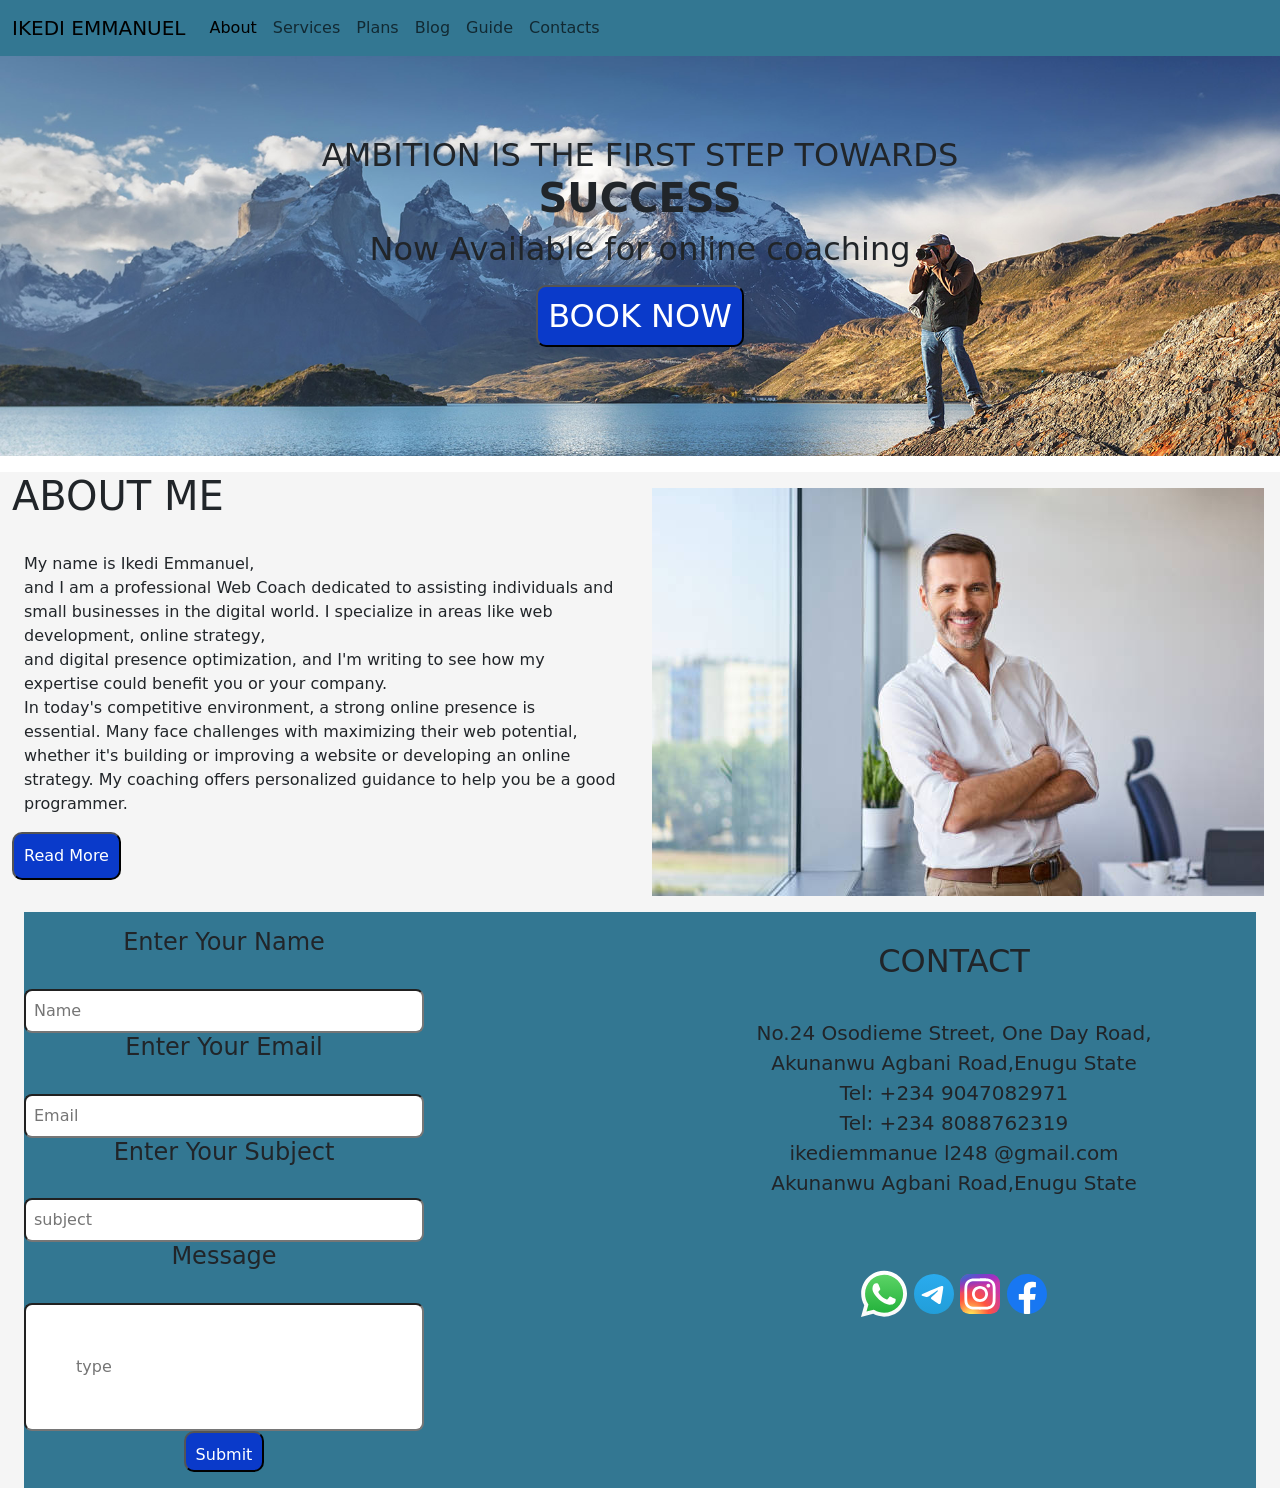
<file: index.html>
<!DOCTYPE html>
<html lang="en">
<head>
 <meta charset="UTF-8">
 <meta name="viewport" content="width=device-width, initial-scale=1.0">
 <title>Explorer</title>
 <link href="https://cdn.jsdelivr.net/npm/bootstrap@5.3.8/dist/css/bootstrap.min.css" rel="stylesheet" integrity="sha384-sRIl4kxILFvY47J16cr9ZwB07vP4J8+LH7qKQnuqkuIAvNWLzeN8tE5YBujZqJLB" crossorigin="anonymous">
 <link rel="stylesheet" href="index.css">

</head>
<body>
  <div id="navi" style="background-color: rgb(51, 119, 146);">
  <nav class="navbar navbar-expand-lg">
  <div class="container-fluid">
    <a class="navbar-brand" href="#">IKEDI EMMANUEL</a>
    <button class="navbar-toggler" type="button" data-bs-toggle="collapse" data-bs-target="#navbarSupportedContent" aria-controls="navbarSupportedContent" aria-expanded="false" aria-label="Toggle navigation">
      <span class="navbar-toggler-icon"></span>
    </button>
    <div class="collapse navbar-collapse" id="navbarSupportedContent">
      <ul class="navbar-nav me-auto mb-2 mb-lg-0" style="">
        <li class="nav-item">
          <a class="nav-link active" aria-current="page" href="#secondsection">About</a>
        </li>
        <li class="nav-item">
          <a class="nav-link" href="#container-fluid">Services</a>
        </li>
        <li class="nav-item">
                    <a class="nav-link" href="#">Plans</a>
        </li>
        <li class="nav-item">
                    <a class="nav-link" href="#">Blog</a>
        </li>
        <li class="nav-item">
                    <a class="nav-link" href="#">Guide</a>
        </li>
        <li class="nav-item">
                    <a class="nav-link" href="#lastsection">Contacts</a>
        </li>
       
    </div>
  </div>
</nav>
</div>
<section>
 <div id="container-fluid"  style="text-align: center;">
  <div class="col-sm-12 col-lg-12 col-md-12">
    <div class="backimg" style="background-image: url(image/explore1.jpg); height:400px; background-size: cover; padding-top: 80px;  ">
 <div class="imgtex2">
      <h2> AMBITION IS THE FIRST STEP TOWARDS <b2> 
     <h1> SUCCESS</h1>
  <p>Now Available for online coaching</p>
  <button>BOOK NOW</button>
  </div>
 </div>
 </div>
</div>
</section>
<div class="container-fluid mt-3" style="background-color: whitesmoke;">
<div id="secondsection">
  <div class="row mt-3">
  <div class="col-sm-12 col-md-12 col-lg-6">
 <div id="secondtext">
<h1> ABOUT ME</h1>
<br>
<div class="container">
<p>My name is Ikedi Emmanuel,<br>
  and I am a professional Web Coach dedicated to assisting individuals 
 and small businesses in the digital world.
  I specialize in areas like web development, online strategy, <br>
  and digital presence optimization, and 
  I'm writing to see how my expertise could benefit you or your company. <br>
  In today's competitive environment, a strong online presence is essential.
 Many face challenges with maximizing their web potential, 
 whether it's building or improving a website or developing an online strategy.
  My coaching offers personalized guidance to help you be a good programmer. <br></p>
  </div>
<button class="me">Read More</button>
 </div>
</div>

   <div class="col-sm-12 col-md-12 col-lg-6 mt-3">
  <img src="image/person1.jpg" class="img-fluid" alt="" >
  </div>
  </div>
</div>
<div class="container-fluid mt-3" style="text-align: center;">
<div id="lastsection" style=" background-color: rgb(51, 119, 146);">
  <div class="row" >
  <div class="col-sm-12 col-md-12 col-lg-6 mt-3 pb-3 fmbtn">
    <div class="form-group" style="max-width: 400px;">
    <h4>Enter Your Name</h4><br>
    <input id="myname" type="text" name="Name" placeholder="Name">
    <h4>Enter Your Email</h4><br>
    <input id="email" type="email" name="Email" placeholder="Email"><br>
    <h4>Enter Your Subject</h4><br>
      <input id="subject" type="text"  name="subject" placeholder="subject"><br>
      <h4>Message</h4><br>
      <input id="message" type="text" name="message" placeholder="type"><br>
      <button>Submit</button>
    </div>
  </div>
    <div class="col-sm-12 col-md-12 col-lg-6 ">
    <div id="contacts">
    <h2> CONTACT</h2><br>
    <P>No.24 Osodieme Street, One Day Road, <br>
    Akunanwu Agbani Road,Enugu State<br>
    Tel: +234 9047082971 <br>
    Tel: +234 8088762319<br>
    ikediemmanue l248 @gmail.com <br>
        Akunanwu Agbani Road,Enugu State<br>

   </P>
    <svg xmlns="http://www.w3.org/2000/svg" width="46" height="160" viewBox="0 0 256 258"><defs><linearGradient id="SVGBRLHCcSy" x1="50%" x2="50%" y1="100%" y2="0%"><stop offset="0%" stop-color="#1faf38"/><stop offset="100%" stop-color="#60d669"/></linearGradient><linearGradient id="SVGHW6lecxh" x1="50%" x2="50%" y1="100%" y2="0%"><stop offset="0%" stop-color="#f9f9f9"/><stop offset="100%" stop-color="#fff"/></linearGradient></defs><path fill="url(#SVGBRLHCcSy)" d="M5.463 127.456c-.006 21.677 5.658 42.843 16.428 61.499L4.433 252.697l65.232-17.104a123 123 0 0 0 58.8 14.97h.054c67.815 0 123.018-55.183 123.047-123.01c.013-32.867-12.775-63.773-36.009-87.025c-23.23-23.25-54.125-36.061-87.043-36.076c-67.823 0-123.022 55.18-123.05 123.004"/><path fill="url(#SVGHW6lecxh)" d="M1.07 127.416c-.007 22.457 5.86 44.38 17.014 63.704L0 257.147l67.571-17.717c18.618 10.151 39.58 15.503 60.91 15.511h.055c70.248 0 127.434-57.168 127.464-127.423c.012-34.048-13.236-66.065-37.3-90.15C194.633 13.286 162.633.014 128.536 0C58.276 0 1.099 57.16 1.071 127.416m40.24 60.376l-2.523-4.005c-10.606-16.864-16.204-36.352-16.196-56.363C22.614 69.029 70.138 21.52 128.576 21.52c28.3.012 54.896 11.044 74.9 31.06c20.003 20.018 31.01 46.628 31.003 74.93c-.026 58.395-47.551 105.91-105.943 105.91h-.042c-19.013-.01-37.66-5.116-53.922-14.765l-3.87-2.295l-40.098 10.513z"/><path fill="#fff" d="M96.678 74.148c-2.386-5.303-4.897-5.41-7.166-5.503c-1.858-.08-3.982-.074-6.104-.074c-2.124 0-5.575.799-8.492 3.984c-2.92 3.188-11.148 10.892-11.148 26.561s11.413 30.813 13.004 32.94c1.593 2.123 22.033 35.307 54.405 48.073c26.904 10.609 32.379 8.499 38.218 7.967c5.84-.53 18.844-7.702 21.497-15.139c2.655-7.436 2.655-13.81 1.859-15.142c-.796-1.327-2.92-2.124-6.105-3.716s-18.844-9.298-21.763-10.361c-2.92-1.062-5.043-1.592-7.167 1.597c-2.124 3.184-8.223 10.356-10.082 12.48c-1.857 2.129-3.716 2.394-6.9.801c-3.187-1.598-13.444-4.957-25.613-15.806c-9.468-8.442-15.86-18.867-17.718-22.056c-1.858-3.184-.199-4.91 1.398-6.497c1.431-1.427 3.186-3.719 4.78-5.578c1.588-1.86 2.118-3.187 3.18-5.311c1.063-2.126.531-3.986-.264-5.579c-.798-1.593-6.987-17.343-9.819-23.64"/></svg>
    <svg xmlns="http://www.w3.org/2000/svg" width="40" height="156" viewBox="0 0 256 256"><defs><linearGradient id="SVGuySfwdaH" x1="50%" x2="50%" y1="0%" y2="100%"><stop offset="0%" stop-color="#2aabee"/><stop offset="100%" stop-color="#229ed9"/></linearGradient></defs><path fill="url(#SVGuySfwdaH)" d="M128 0C94.06 0 61.48 13.494 37.5 37.49A128.04 128.04 0 0 0 0 128c0 33.934 13.5 66.514 37.5 90.51C61.48 242.506 94.06 256 128 256s66.52-13.494 90.5-37.49c24-23.996 37.5-56.576 37.5-90.51s-13.5-66.514-37.5-90.51C194.52 13.494 161.94 0 128 0"/><path fill="#fff" d="M57.94 126.648q55.98-24.384 74.64-32.152c35.56-14.786 42.94-17.354 47.76-17.441c1.06-.017 3.42.245 4.96 1.49c1.28 1.05 1.64 2.47 1.82 3.467c.16.996.38 3.266.2 5.038c-1.92 20.24-10.26 69.356-14.5 92.026c-1.78 9.592-5.32 12.808-8.74 13.122c-7.44.684-13.08-4.912-20.28-9.63c-11.26-7.386-17.62-11.982-28.56-19.188c-12.64-8.328-4.44-12.906 2.76-20.386c1.88-1.958 34.64-31.748 35.26-34.45c.08-.338.16-1.598-.6-2.262c-.74-.666-1.84-.438-2.64-.258c-1.14.256-19.12 12.152-54 35.686c-5.1 3.508-9.72 5.218-13.88 5.128c-4.56-.098-13.36-2.584-19.9-4.708c-8-2.606-14.38-3.984-13.82-8.41c.28-2.304 3.46-4.662 9.52-7.072"/></svg>
    <svg xmlns="http://www.w3.org/2000/svg" width="40" height="156" viewBox="0 0 256 256"><g fill="none"><rect width="256" height="256" fill="url(#SVGWRUqebek)" rx="60"/><rect width="256" height="256" fill="url(#SVGfkNpldMH)" rx="60"/><path fill="#fff" d="M128.009 28c-27.158 0-30.567.119-41.233.604c-10.646.488-17.913 2.173-24.271 4.646c-6.578 2.554-12.157 5.971-17.715 11.531c-5.563 5.559-8.98 11.138-11.542 17.713c-2.48 6.36-4.167 13.63-4.646 24.271c-.477 10.667-.602 14.077-.602 41.236s.12 30.557.604 41.223c.49 10.646 2.175 17.913 4.646 24.271c2.556 6.578 5.973 12.157 11.533 17.715c5.557 5.563 11.136 8.988 17.709 11.542c6.363 2.473 13.631 4.158 24.275 4.646c10.667.485 14.073.604 41.23.604c27.161 0 30.559-.119 41.225-.604c10.646-.488 17.921-2.173 24.284-4.646c6.575-2.554 12.146-5.979 17.702-11.542c5.563-5.558 8.979-11.137 11.542-17.712c2.458-6.361 4.146-13.63 4.646-24.272c.479-10.666.604-14.066.604-41.225s-.125-30.567-.604-41.234c-.5-10.646-2.188-17.912-4.646-24.27c-2.563-6.578-5.979-12.157-11.542-17.716c-5.562-5.562-11.125-8.979-17.708-11.53c-6.375-2.474-13.646-4.16-24.292-4.647c-10.667-.485-14.063-.604-41.23-.604zm-8.971 18.021c2.663-.004 5.634 0 8.971 0c26.701 0 29.865.096 40.409.575c9.75.446 15.042 2.075 18.567 3.444c4.667 1.812 7.994 3.979 11.492 7.48c3.5 3.5 5.666 6.833 7.483 11.5c1.369 3.52 3 8.812 3.444 18.562c.479 10.542.583 13.708.583 40.396s-.104 29.855-.583 40.396c-.446 9.75-2.075 15.042-3.444 18.563c-1.812 4.667-3.983 7.99-7.483 11.488c-3.5 3.5-6.823 5.666-11.492 7.479c-3.521 1.375-8.817 3-18.567 3.446c-10.542.479-13.708.583-40.409.583c-26.702 0-29.867-.104-40.408-.583c-9.75-.45-15.042-2.079-18.57-3.448c-4.666-1.813-8-3.979-11.5-7.479s-5.666-6.825-7.483-11.494c-1.369-3.521-3-8.813-3.444-18.563c-.479-10.542-.575-13.708-.575-40.413s.096-29.854.575-40.396c.446-9.75 2.075-15.042 3.444-18.567c1.813-4.667 3.983-8 7.484-11.5s6.833-5.667 11.5-7.483c3.525-1.375 8.819-3 18.569-3.448c9.225-.417 12.8-.542 31.437-.563zm62.351 16.604c-6.625 0-12 5.37-12 11.996c0 6.625 5.375 12 12 12s12-5.375 12-12s-5.375-12-12-12zm-53.38 14.021c-28.36 0-51.354 22.994-51.354 51.355s22.994 51.344 51.354 51.344c28.361 0 51.347-22.983 51.347-51.344c0-28.36-22.988-51.355-51.349-51.355zm0 18.021c18.409 0 33.334 14.923 33.334 33.334c0 18.409-14.925 33.334-33.334 33.334s-33.333-14.925-33.333-33.334c0-18.411 14.923-33.334 33.333-33.334"/><defs><radialGradient id="SVGWRUqebek" cx="0" cy="0" r="1" gradientTransform="matrix(0 -253.715 235.975 0 68 275.717)" gradientUnits="userSpaceOnUse"><stop stop-color="#fd5"/><stop offset=".1" stop-color="#fd5"/><stop offset=".5" stop-color="#ff543e"/><stop offset="1" stop-color="#c837ab"/></radialGradient><radialGradient id="SVGfkNpldMH" cx="0" cy="0" r="1" gradientTransform="matrix(22.25952 111.2061 -458.39518 91.75449 -42.881 18.441)" gradientUnits="userSpaceOnUse"><stop stop-color="#3771c8"/><stop offset=".128" stop-color="#3771c8"/><stop offset="1" stop-color="#60f" stop-opacity="0"/></radialGradient></defs></g></svg>
    <svg xmlns="http://www.w3.org/2000/svg" width="40" height="156" viewBox="0 0 256 256"><path fill="#1877f2" d="M256 128C256 57.308 198.692 0 128 0S0 57.308 0 128c0 63.888 46.808 116.843 108 126.445V165H75.5v-37H108V99.8c0-32.08 19.11-49.8 48.348-49.8C170.352 50 185 52.5 185 52.5V84h-16.14C152.959 84 148 93.867 148 103.99V128h35.5l-5.675 37H148v89.445c61.192-9.602 108-62.556 108-126.445"/><path fill="#fff" d="m177.825 165l5.675-37H148v-24.01C148 93.866 152.959 84 168.86 84H185V52.5S170.352 50 156.347 50C127.11 50 108 67.72 108 99.8V128H75.5v37H108v89.445A129 129 0 0 0 128 256a129 129 0 0 0 20-1.555V165z"/></svg>
  </div>
</div>
</div>
</div>
</div>
<div class="middlesection" >
<div class="table1">


</div>

</div>

</body>
<script src="https://cdn.jsdelivr.net/npm/bootstrap@5.3.8/dist/js/bootstrap.bundle.min.js" integrity="sha384-FKyoEForCGlyvwx9Hj09JcYn3nv7wiPVlz7YYwJrWVcXK/BmnVDxM+D2scQbITxI" crossorigin="anonymous"></script>
</html>
</file>
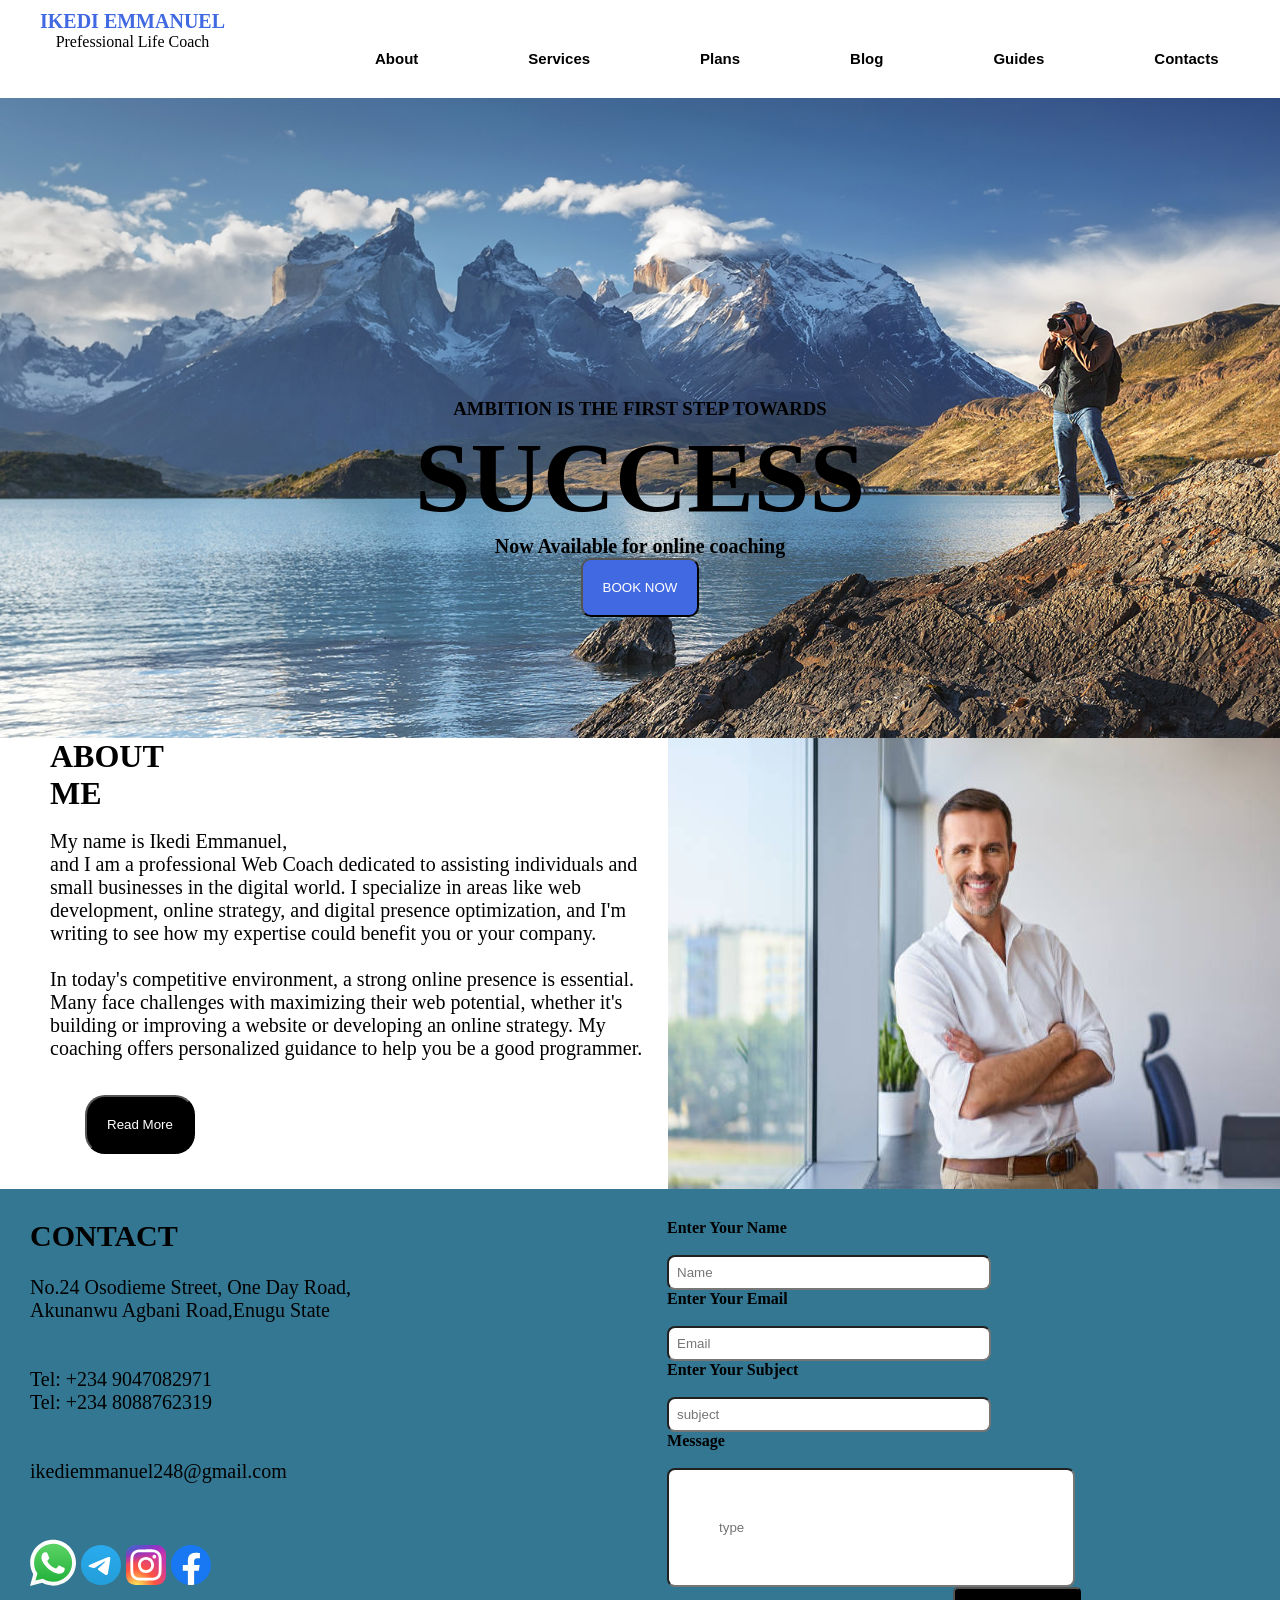
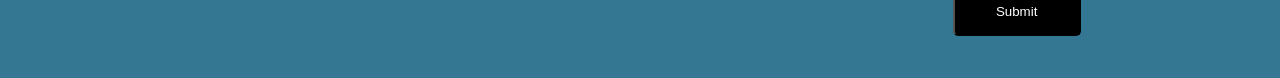
<file: explore.html>
<!DOCTYPE html>
<html lang="en">
<head>
 <meta charset="UTF-8">
 <meta name="viewport" content="width=device-width, initial-scale=1.0">
 <title>Explorer</title>
 <link rel="stylesheet" href="explore.css">

</head>
<body>
 <div class="container">
<div class="logo">
 <span class="name">IKEDI EMMANUEL</span><br>
 Prefessional Life Coach
</div>
<div class="menu">
<ul>
   <li><a href="#">About</a></li>
   <li><a href="#">Services</a></li>
   <li><a href="#">Plans</a></li>
   <li><a href="#">Blog</a></li>
   <li><a href="#">Guides</a></li>
   <li><a href="#">Contacts</a></li>
   
</div>
 </div>

 <div class="image">
  <h3 class="imagetext"> AMBITION IS THE FIRST STEP TOWARDS <br> <span class="success">SUCCESS</span></h3>
  <p>Now Available for online coaching</p>
  <button>BOOK NOW</button>
 </div>

<div class="secondsection">
 <div class="secondtext">
<h1> ABOUT<br>ME</h1>
<br>
<p>My name is Ikedi Emmanuel,<br>
  and I am a professional Web Coach dedicated to assisting individuals 
 and small businesses in the digital world.
  I specialize in areas like web development, online strategy, and digital presence optimization, and 
  I'm writing to see how my expertise could benefit you or your company. <br><br>
In today's competitive environment, a strong online presence is essential.
 Many face challenges with maximizing their web potential, 
 whether it's building or improving a website or developing an online strategy.
  My coaching offers personalized guidance to help you be a good programmer. <br>
<button class="me">Read More</button>
</p></div>
  <img src="image/person1.jpg" alt="" >
</div>
  
<div class="lastsection">
  <div class="contacts">
    <h2> CONTACT</h2><br>
    <P>No.24 Osodieme Street, One Day Road, <br> Akunanwu Agbani Road,Enugu State
    <br> <br> <br>
    Tel: +234 9047082971 <br>
    Tel: +234 8088762319
    <br><br><br>
    ikediemmanuel248@gmail.com 
   </P>
    <svg xmlns="http://www.w3.org/2000/svg" width="46" height="160" viewBox="0 0 256 258"><defs><linearGradient id="SVGBRLHCcSy" x1="50%" x2="50%" y1="100%" y2="0%"><stop offset="0%" stop-color="#1faf38"/><stop offset="100%" stop-color="#60d669"/></linearGradient><linearGradient id="SVGHW6lecxh" x1="50%" x2="50%" y1="100%" y2="0%"><stop offset="0%" stop-color="#f9f9f9"/><stop offset="100%" stop-color="#fff"/></linearGradient></defs><path fill="url(#SVGBRLHCcSy)" d="M5.463 127.456c-.006 21.677 5.658 42.843 16.428 61.499L4.433 252.697l65.232-17.104a123 123 0 0 0 58.8 14.97h.054c67.815 0 123.018-55.183 123.047-123.01c.013-32.867-12.775-63.773-36.009-87.025c-23.23-23.25-54.125-36.061-87.043-36.076c-67.823 0-123.022 55.18-123.05 123.004"/><path fill="url(#SVGHW6lecxh)" d="M1.07 127.416c-.007 22.457 5.86 44.38 17.014 63.704L0 257.147l67.571-17.717c18.618 10.151 39.58 15.503 60.91 15.511h.055c70.248 0 127.434-57.168 127.464-127.423c.012-34.048-13.236-66.065-37.3-90.15C194.633 13.286 162.633.014 128.536 0C58.276 0 1.099 57.16 1.071 127.416m40.24 60.376l-2.523-4.005c-10.606-16.864-16.204-36.352-16.196-56.363C22.614 69.029 70.138 21.52 128.576 21.52c28.3.012 54.896 11.044 74.9 31.06c20.003 20.018 31.01 46.628 31.003 74.93c-.026 58.395-47.551 105.91-105.943 105.91h-.042c-19.013-.01-37.66-5.116-53.922-14.765l-3.87-2.295l-40.098 10.513z"/><path fill="#fff" d="M96.678 74.148c-2.386-5.303-4.897-5.41-7.166-5.503c-1.858-.08-3.982-.074-6.104-.074c-2.124 0-5.575.799-8.492 3.984c-2.92 3.188-11.148 10.892-11.148 26.561s11.413 30.813 13.004 32.94c1.593 2.123 22.033 35.307 54.405 48.073c26.904 10.609 32.379 8.499 38.218 7.967c5.84-.53 18.844-7.702 21.497-15.139c2.655-7.436 2.655-13.81 1.859-15.142c-.796-1.327-2.92-2.124-6.105-3.716s-18.844-9.298-21.763-10.361c-2.92-1.062-5.043-1.592-7.167 1.597c-2.124 3.184-8.223 10.356-10.082 12.48c-1.857 2.129-3.716 2.394-6.9.801c-3.187-1.598-13.444-4.957-25.613-15.806c-9.468-8.442-15.86-18.867-17.718-22.056c-1.858-3.184-.199-4.91 1.398-6.497c1.431-1.427 3.186-3.719 4.78-5.578c1.588-1.86 2.118-3.187 3.18-5.311c1.063-2.126.531-3.986-.264-5.579c-.798-1.593-6.987-17.343-9.819-23.64"/></svg>
<svg xmlns="http://www.w3.org/2000/svg" width="40" height="156" viewBox="0 0 256 256"><defs><linearGradient id="SVGuySfwdaH" x1="50%" x2="50%" y1="0%" y2="100%"><stop offset="0%" stop-color="#2aabee"/><stop offset="100%" stop-color="#229ed9"/></linearGradient></defs><path fill="url(#SVGuySfwdaH)" d="M128 0C94.06 0 61.48 13.494 37.5 37.49A128.04 128.04 0 0 0 0 128c0 33.934 13.5 66.514 37.5 90.51C61.48 242.506 94.06 256 128 256s66.52-13.494 90.5-37.49c24-23.996 37.5-56.576 37.5-90.51s-13.5-66.514-37.5-90.51C194.52 13.494 161.94 0 128 0"/><path fill="#fff" d="M57.94 126.648q55.98-24.384 74.64-32.152c35.56-14.786 42.94-17.354 47.76-17.441c1.06-.017 3.42.245 4.96 1.49c1.28 1.05 1.64 2.47 1.82 3.467c.16.996.38 3.266.2 5.038c-1.92 20.24-10.26 69.356-14.5 92.026c-1.78 9.592-5.32 12.808-8.74 13.122c-7.44.684-13.08-4.912-20.28-9.63c-11.26-7.386-17.62-11.982-28.56-19.188c-12.64-8.328-4.44-12.906 2.76-20.386c1.88-1.958 34.64-31.748 35.26-34.45c.08-.338.16-1.598-.6-2.262c-.74-.666-1.84-.438-2.64-.258c-1.14.256-19.12 12.152-54 35.686c-5.1 3.508-9.72 5.218-13.88 5.128c-4.56-.098-13.36-2.584-19.9-4.708c-8-2.606-14.38-3.984-13.82-8.41c.28-2.304 3.46-4.662 9.52-7.072"/></svg>
<svg xmlns="http://www.w3.org/2000/svg" width="40" height="156" viewBox="0 0 256 256"><g fill="none"><rect width="256" height="256" fill="url(#SVGWRUqebek)" rx="60"/><rect width="256" height="256" fill="url(#SVGfkNpldMH)" rx="60"/><path fill="#fff" d="M128.009 28c-27.158 0-30.567.119-41.233.604c-10.646.488-17.913 2.173-24.271 4.646c-6.578 2.554-12.157 5.971-17.715 11.531c-5.563 5.559-8.98 11.138-11.542 17.713c-2.48 6.36-4.167 13.63-4.646 24.271c-.477 10.667-.602 14.077-.602 41.236s.12 30.557.604 41.223c.49 10.646 2.175 17.913 4.646 24.271c2.556 6.578 5.973 12.157 11.533 17.715c5.557 5.563 11.136 8.988 17.709 11.542c6.363 2.473 13.631 4.158 24.275 4.646c10.667.485 14.073.604 41.23.604c27.161 0 30.559-.119 41.225-.604c10.646-.488 17.921-2.173 24.284-4.646c6.575-2.554 12.146-5.979 17.702-11.542c5.563-5.558 8.979-11.137 11.542-17.712c2.458-6.361 4.146-13.63 4.646-24.272c.479-10.666.604-14.066.604-41.225s-.125-30.567-.604-41.234c-.5-10.646-2.188-17.912-4.646-24.27c-2.563-6.578-5.979-12.157-11.542-17.716c-5.562-5.562-11.125-8.979-17.708-11.53c-6.375-2.474-13.646-4.16-24.292-4.647c-10.667-.485-14.063-.604-41.23-.604zm-8.971 18.021c2.663-.004 5.634 0 8.971 0c26.701 0 29.865.096 40.409.575c9.75.446 15.042 2.075 18.567 3.444c4.667 1.812 7.994 3.979 11.492 7.48c3.5 3.5 5.666 6.833 7.483 11.5c1.369 3.52 3 8.812 3.444 18.562c.479 10.542.583 13.708.583 40.396s-.104 29.855-.583 40.396c-.446 9.75-2.075 15.042-3.444 18.563c-1.812 4.667-3.983 7.99-7.483 11.488c-3.5 3.5-6.823 5.666-11.492 7.479c-3.521 1.375-8.817 3-18.567 3.446c-10.542.479-13.708.583-40.409.583c-26.702 0-29.867-.104-40.408-.583c-9.75-.45-15.042-2.079-18.57-3.448c-4.666-1.813-8-3.979-11.5-7.479s-5.666-6.825-7.483-11.494c-1.369-3.521-3-8.813-3.444-18.563c-.479-10.542-.575-13.708-.575-40.413s.096-29.854.575-40.396c.446-9.75 2.075-15.042 3.444-18.567c1.813-4.667 3.983-8 7.484-11.5s6.833-5.667 11.5-7.483c3.525-1.375 8.819-3 18.569-3.448c9.225-.417 12.8-.542 31.437-.563zm62.351 16.604c-6.625 0-12 5.37-12 11.996c0 6.625 5.375 12 12 12s12-5.375 12-12s-5.375-12-12-12zm-53.38 14.021c-28.36 0-51.354 22.994-51.354 51.355s22.994 51.344 51.354 51.344c28.361 0 51.347-22.983 51.347-51.344c0-28.36-22.988-51.355-51.349-51.355zm0 18.021c18.409 0 33.334 14.923 33.334 33.334c0 18.409-14.925 33.334-33.334 33.334s-33.333-14.925-33.333-33.334c0-18.411 14.923-33.334 33.333-33.334"/><defs><radialGradient id="SVGWRUqebek" cx="0" cy="0" r="1" gradientTransform="matrix(0 -253.715 235.975 0 68 275.717)" gradientUnits="userSpaceOnUse"><stop stop-color="#fd5"/><stop offset=".1" stop-color="#fd5"/><stop offset=".5" stop-color="#ff543e"/><stop offset="1" stop-color="#c837ab"/></radialGradient><radialGradient id="SVGfkNpldMH" cx="0" cy="0" r="1" gradientTransform="matrix(22.25952 111.2061 -458.39518 91.75449 -42.881 18.441)" gradientUnits="userSpaceOnUse"><stop stop-color="#3771c8"/><stop offset=".128" stop-color="#3771c8"/><stop offset="1" stop-color="#60f" stop-opacity="0"/></radialGradient></defs></g></svg>
<svg xmlns="http://www.w3.org/2000/svg" width="40" height="156" viewBox="0 0 256 256"><path fill="#1877f2" d="M256 128C256 57.308 198.692 0 128 0S0 57.308 0 128c0 63.888 46.808 116.843 108 126.445V165H75.5v-37H108V99.8c0-32.08 19.11-49.8 48.348-49.8C170.352 50 185 52.5 185 52.5V84h-16.14C152.959 84 148 93.867 148 103.99V128h35.5l-5.675 37H148v89.445c61.192-9.602 108-62.556 108-126.445"/><path fill="#fff" d="m177.825 165l5.675-37H148v-24.01C148 93.866 152.959 84 168.86 84H185V52.5S170.352 50 156.347 50C127.11 50 108 67.72 108 99.8V128H75.5v37H108v89.445A129 129 0 0 0 128 256a129 129 0 0 0 20-1.555V165z"/></svg>

  </div>
  <div class="form">
    <h4>Enter Your Name</h4><br>
    <input id="myname" type="text" name="Name" placeholder="Name">
    <h4>Enter Your Email</h4><br>
    <input id="email" type="email" name="Email" placeholder="Email"><br>
    <h4>Enter Your Subject</h4><br>
      <input id="subject" type="text"  name="subject" placeholder="subject"><br>
      <h4>Message</h4><br>
      <input id="message" type="text" name="message" placeholder="type"><br>
      <button>Submit</button>
  </div>
</div>

<div class="middlesection" >
<div class="table1">


</div>

</div>

</body>
</html>
</file>
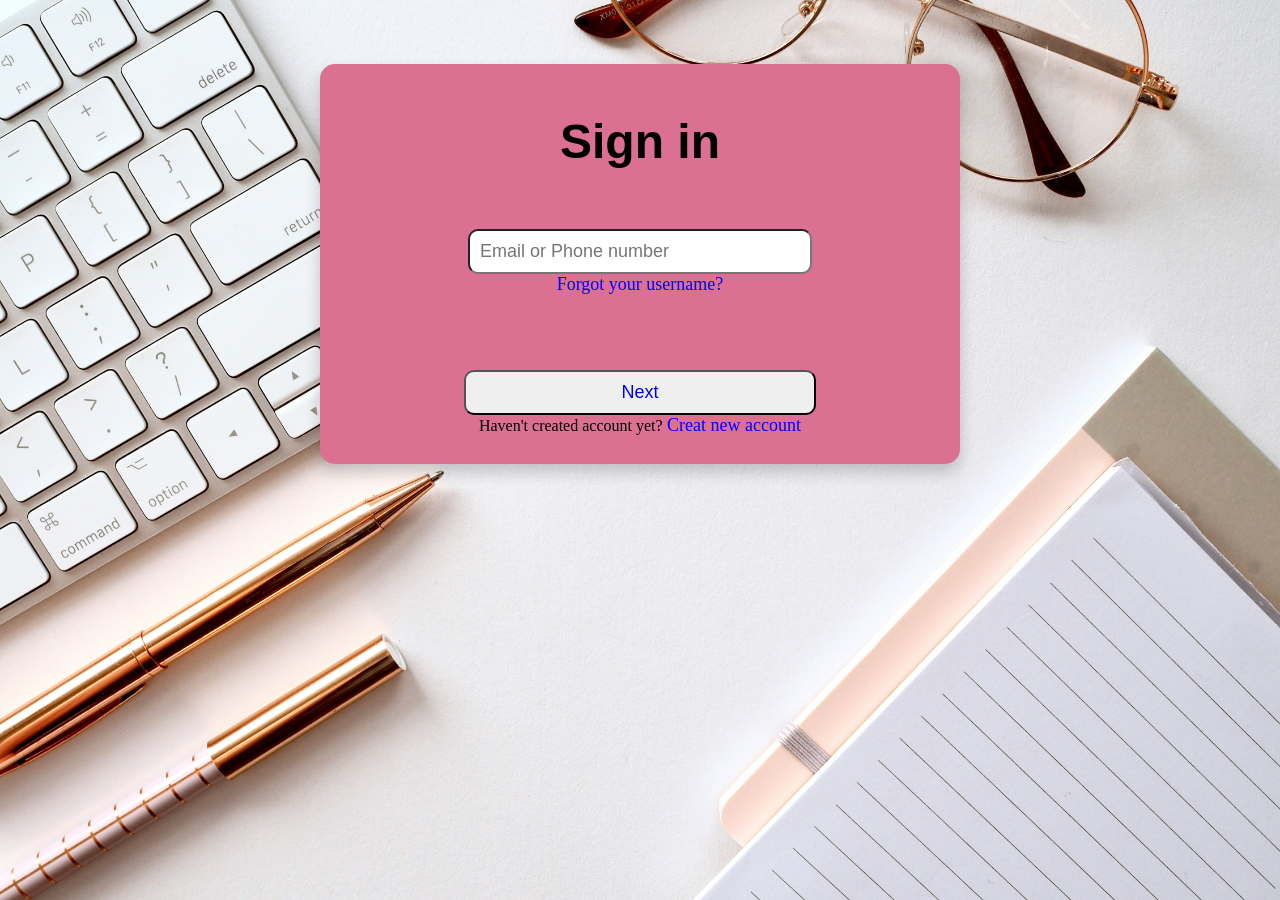
<file: login.html>
<!DOCTYPE html>
<html lang="en">
<head>
 <meta charset="UTF-8">
 <meta name="viewport" content="width=device-width, initial-scale=1.0">
 <title>Project Form</title>
 <link rel="stylesheet" href="login.css">

</head>
<body>
  <div class="container">
 <div id="cover">
 <h1 class="head">Sign in</h1>
   <input id="email" type="email" name="Email" placeholder="Email or Phone number"><br>
   <a href="#" id="fg">Forgot your username?</a><br>
   <button id="nxt" type="submit"><a href="#">Next</a></button><br>
   <p> Haven't created account yet?<a href="#"id="crt"> Creat new account</a></p>
   </div>
   </div>
  
</body>
</html>
</file>
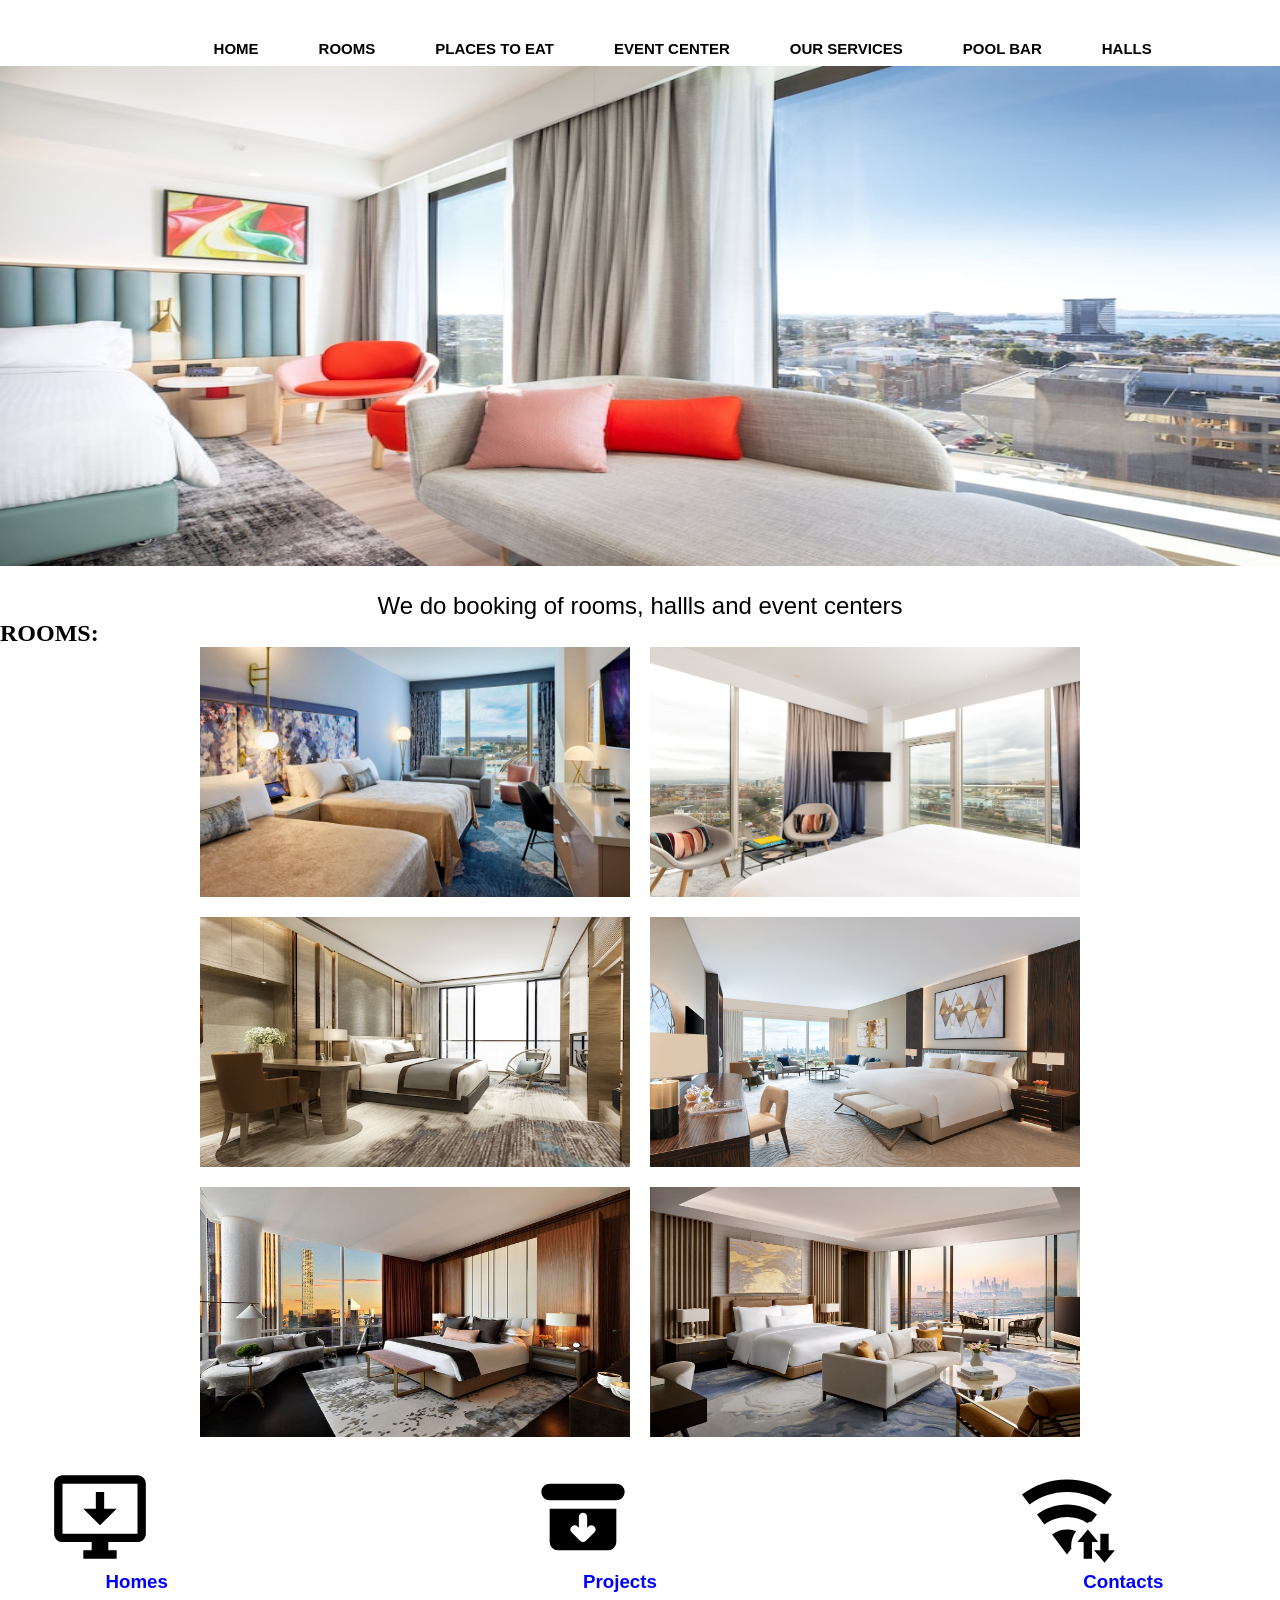
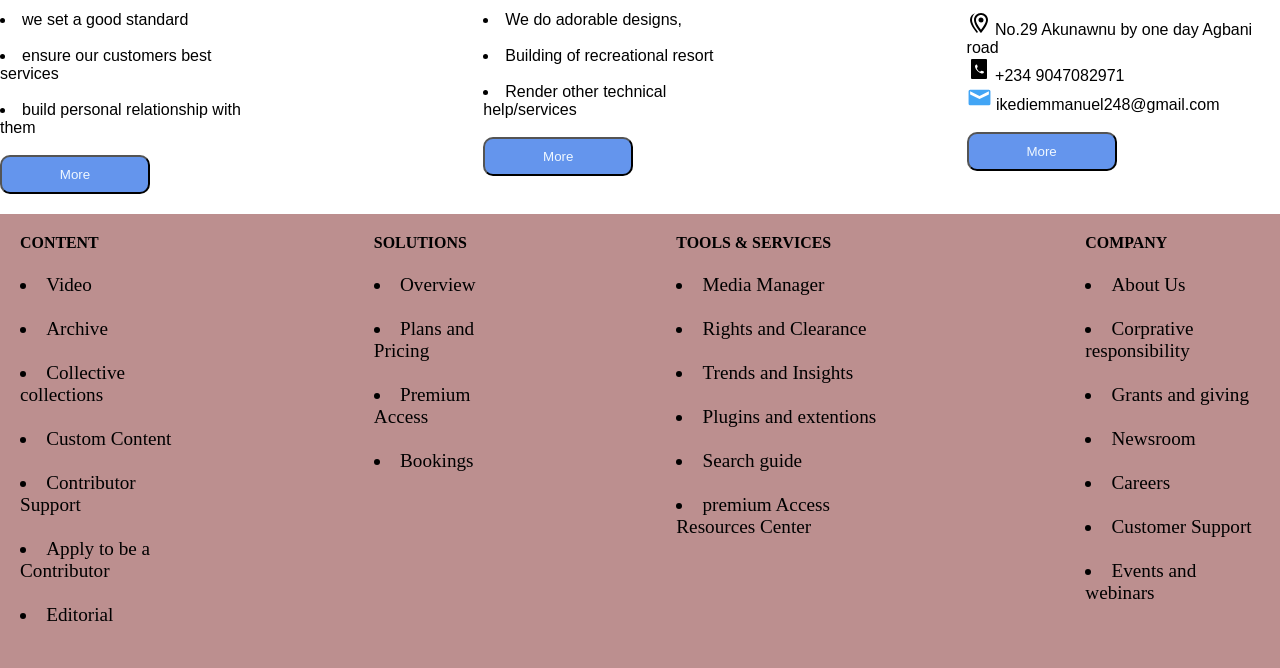
<file: project.html>
<!DOCTYPE html>
<html lang="en">
<head>
 <meta charset="UTF-8">
 <meta name="viewport" content="width=device-width, initial-scale=1.0">
 <title>Project</title>
 <link rel="stylesheet" href="project.css">

</head>
<body>
   <div class="menu">
 <ul>
   <li><a href="#">HOME</a></li>
   <li><a href="#">ROOMS</a></li>
   <li><a href="#">PLACES TO EAT</a></li>
   <li><a href="#">EVENT CENTER</a></li>
   <li><a href="#">OUR SERVICES</a></li>
   <li><a href="#">POOL BAR</a></li>
   <li><a href="#">HALLS</a></li>
 </ul>
</div>

 <div id="slider">
   <figure>
<img src="image/kada2.jpg" width="100px" height="500px" alt="" >
<img src="image/kada7.jpg" width="100px" height="500px" alt="">
<img src="image/hall2.jpg" width="100px" height="500px" alt="">
<img src="image/kada6.jpg" width="100px" height="500px" alt="">
<img src="image/kada2.jpg" width="100px" height="500px" alt="">
 </figure>
</div>

<p class="text">We do booking of rooms, hallls and event centers</p>

<h2>ROOMS:</h2>
<div class="rooms">
  <img src="image/room1.jpg"width="430px" height="250px" alt="">
  <img src="image/kada4.jpg"width="430px" height="250px" alt="">
  <img src="image/kada8.jpg"width="430px" height="250px" alt="">
  <img src="image/kada10.jpg"width="430px" height="250px" alt="">
  <img src="image/kada9.jpg"width="430px" height="250px" alt="">
  <img src="image/kada7.jpg"width="430px" height="250px" alt="">
</div>

<div class="endpart">

  <div>
<svg xmlns="http://www.w3.org/2000/svg" width="200" height="100" viewBox="0 0 24 24"><path fill="currentColor" d="M21 16H3V4h18m0-2H3c-1.1 0-2 .9-2 2v12c0 1.1.9 2 2 2h7v2H8v2h8v-2h-2v-2h7c1.1 0 2-.9 2-2V4c0-1.1-.9-2-2-2m-5 8h-3V6h-2v4H8l4 4z"/></svg>
<h3 class="hom">Homes</h3><br>
<li>we set a good standard</li><br>
  <li> ensure our customers best services </li><br>
  <li> build personal relationship with them </li><br>
  <button>More</button>
  </div>

<div>
  <svg xmlns="http://www.w3.org/2000/svg" width="200" height="100" viewBox="0 0 24 24"><path fill="currentColor" fill-rule="evenodd" d="M4 4a2 2 0 1 0 0 4h16a2 2 0 1 0 0-4zm0 6h16v8a2 2 0 0 1-2 2H6a2 2 0 0 1-2-2zm10.707 5.707a1 1 0 0 0-1.414-1.414l-.293.293V12a1 1 0 1 0-2 0v2.586l-.293-.293a1 1 0 0 0-1.414 1.414l2 2a1 1 0 0 0 1.414 0z" clip-rule="evenodd"/></svg>
<h3 class="pro">Projects</h3><br>
<li>We do adorable designs,</li><br>
  <li> Building of recreational resort </li><br>
  <li>Render other technical help/services</li><br>
  <button>More</button>
  </div>

  <div>
    <svg xmlns="http://www.w3.org/2000/svg" width="200" height="100" viewBox="0 0 24 24"><path fill="currentColor" d="M12 12c-2.03 0-3.9.67-5.4 1.8l-1.8-2.4C6.81 9.89 9.3 9 12 9s5.19.89 7.2 2.4l-1.28 1.7c-.37.07-.74.17-1.08.31C15.44 12.5 13.78 12 12 12m9-3l1.8-2.4C19.79 4.34 16.05 3 12 3S4.21 4.34 1.2 6.6L3 9c2.5-1.88 5.62-3 9-3s6.5 1.12 9 3m-9 6c-1.35 0-2.6.45-3.6 1.2L12 21l1.04-1.39c-.04-.2-.04-.4-.04-.61c0-1.34.44-2.57 1.19-3.57c-.69-.27-1.42-.43-2.19-.43m5 0l-2.5 3H16v4h2v-4h1.5zm5 5v-4h-2v4h-1.5l2.5 3l2.5-3z"/></svg>
<h3 class="con">Contacts</h3><br>
<p><svg xmlns="http://www.w3.org/2000/svg" width="24" height="24" viewBox="0 0 24 24"><path fill="currentColor" d="M11.5 9A2.5 2.5 0 0 1 14 6.5c1.1 0 2.03.71 2.37 1.69c.08.26.13.53.13.81a2.5 2.5 0 0 1-2.5 2.5c-1.09 0-2-.69-2.36-1.66c-.09-.26-.14-.55-.14-.84M5 9c0 4.5 5.08 10.66 6 11.81L10 22S3 14.25 3 9c0-3.17 2.11-5.85 5-6.71C6.16 3.94 5 6.33 5 9m9-7c3.86 0 7 3.13 7 7c0 5.25-7 13-7 13S7 14.25 7 9c0-3.87 3.14-7 7-7m0 2c-2.76 0-5 2.24-5 5c0 1 0 3 5 9.71C19 12 19 10 19 9c0-2.76-2.24-5-5-5"/></svg> No.29 Akunawnu by one day Agbani road<br>
  <svg xmlns="http://www.w3.org/2000/svg" width="24" height="24" viewBox="0 0 24 24"><path fill="currentColor" fill-rule="evenodd" d="M4 3a1 1 0 0 1 1-1h14a1 1 0 0 1 1 1v18a1 1 0 0 1-1 1H5a1 1 0 0 1-1-1zm10.91 10.806c-.093-.03-.132-.015-.217.03c-.277.155-.956.524-1.357.732a.7.7 0 0 1-.331.085a.65.65 0 0 1-.347-.1a7.5 7.5 0 0 1-1.55-1.178a7.7 7.7 0 0 1-1.172-1.548a.67.67 0 0 1-.016-.677c.208-.408.578-1.086.733-1.355c.046-.085.061-.131.03-.216l-.655-1.74A.56.56 0 0 0 9.52 7.5c-.092 0-.2.038-.223.046A1.96 1.96 0 0 0 8 9.386c0 .24.062.462.07.516a8.65 8.65 0 0 0 2.328 4.189a8.67 8.67 0 0 0 4.195 2.325a1.965 1.965 0 0 0 2.36-1.224c.008-.023.054-.13.046-.223a.58.58 0 0 0-.347-.508l-1.743-.655z"/></svg> +234 9047082971
  <br><svg xmlns="http://www.w3.org/2000/svg" width="25" height="25" viewBox="0 0 32 32"><path fill="#42a5f5" d="M28 6H4a2 2 0 0 0-2 2v16a2 2 0 0 0 2 2h24a2 2 0 0 0 2-2V8a2 2 0 0 0-2-2m0 6l-12 6l-12-6V8l12 6l12-6Z"/></svg> ikediemmanuel248@gmail.com </p><br>
  <button>More</button>
</div>

</div>

<div class="work">
    <div >
  <h5>CONTENT</h5><br>

  <li>Video</li><br>
  <li>Archive</li><br>
  <li>Collective collections</li><br>
  <li>Custom Content</li><br>
  <li>Contributor Support</li><br>
  <li>Apply to be a Contributor</li><br>
  <li>Editorial</li><br>
  </div>

  <div >
  <h5>SOLUTIONS</h5><br>

<li>Overview</li><br>
  <li>Plans and Pricing</li><br>
  <li>Premium Access </li><br>
  <li>Bookings </li><br>
  </div>

<div >
  <h5>TOOLS & SERVICES</h5><br>

  <li>Media Manager</li><br>
  <li>Rights and Clearance </li><br>
  <li>Trends and Insights</li><br>
  <li>Plugins and extentions </li><br>
  <li>Search guide</li><br>
  <li>premium Access Resources Center</li><br>
  </div>

<div >
  <h5>COMPANY</h5><br>

<li>About Us </li><br>
  <li>Corprative responsibility</li><br>
  <li>Grants and giving</li><br>
  <li>Newsroom</li><br>
  <li>Careers</li><br>
  <li>Customer Support</li><br>
  <li>Events and webinars</li><br>
</div>

</div>
  
</body>
</html>
</file>
<file: index.css>
*{padding: 0;
  margin: 0;
}
  .body {
  overflow: hidden;
}
.navbarSupportedContent{
align-items: flex-end;
align-self: flex-end;
align-content: flex-end;
background-color: blue;
}
.navbar-toggler{
  padding: 0.15rem 0.2rem;
}
.name{
font-size: 20px;
font-weight: 700;
margin: 30px;
color: royalblue;
}


#image1{
 background-image: url(image/explore.jpg);
 background-size: cover;
 text-align: center;
 height: 400px;
 width: 100%;
}


.imgtex2 button{
 background-color: rgb(10, 58, 202);
 padding: 10px;
 border-radius: 10px;
 color: white;
}

.imgtex2 h1{
  font-weight:bolder ;
}
.me{
   background-color: rgb(10, 58, 202);
 padding: 10px;
 border-radius: 10px;
 color: white;
}
.fmbtn button{
  background-color: rgb(10, 58, 202);
 padding: 10px;
 border-radius: 10px;
 color: white;
 padding-bottom: 3px;
}
.fmbtn{

}
#lastsectionn {
 display: flex;
 width: 100%;
 gap: 20%;
 background-color: rgb(51, 119, 146);
 margin: 60px;
}

#contacts{
 margin: 30px;
 font-size: 20px;
}

#myname{
 padding: 8px;
 border-radius: 8px;
 width: 100%;
}

#email{
 padding: 8px;
 border-radius: 8px;
 width: 100%;
}

#subject{
 padding: 8px;
 border-radius: 8px;
 width: 100%;
}

#message{
 padding: 50px;
 border-radius: 8px;
 width: 100%;
 
}

.form button{
  margin-top: px;
 padding: 105px;
 width: 8rem;
 color:white;
 border-radius: 5px;
}
.form-group{
  text-align: center;
  align-items: center;
  justify-content: center;
  align-content: center;
}
</file>
<file: explore.css>
*{
 padding: 0;
 margin: 0;
}

@media only screen and (max-width:620px){
  /*for mobile phones: */.container, .menu, .image, .secondsection, .lastsection {
    width: 100%;
  }
}
  

body {
 overflow-x: hidden;
}
.container{
 display: flex;
 padding: 10px;
 text-align: center;
 
}

.name{
font-size: 20px;
font-weight: 700;
margin: 30px;
color: royalblue;
}

.menu ul{
 display: flex;
 padding: 20px;
 gap: 10px;
}

ul li {
 list-style: none;
 margin-left: 100px;
 margin-top: 20px;
 font-size: 15px;
}

ul li a {
 color: black;
 font-family: Arial;
 font-weight: bold;
 text-decoration: none;
}

ul :hover{
 color: royalblue;
}

.image{
 background-image: url(image/explore1.jpg);
 background-size: cover;
 padding: 300px;
 text-align: center;
 height: 40px;

}

.image p{
font-size: 20px;
font-weight: 700;
}

.image button{
 background-color: royalblue;
 padding: 20px;
 border-radius: 10px;
 color: white;
}
.success {
 font-size: 100px;

}

.secondsection{
 display: flex;
 padding-left: 50px;
}

 .secondtext p{
 font-size: 20px;
}

.me{
  padding: 20px;
 margin: 35px;
 color: white;
 background-color: black;
 border-radius: 20px;
}

.me:hover {
 background-color: rebeccapurple;
}

.lastsection {
 display: flex;
 gap: 20%;
 background-color: rgb(51, 119, 146);
}

.contacts{
 margin: 30px;
 font-size: 20px;
}

.form {
 margin: 30px;
}

#myname{
 padding: 8px;
 border-radius: 8px;
 width: 19rem;
}

#email{
 padding: 8px;
 border-radius: 8px;
 width: 19rem;
}

#subject{
 padding: 8px;
 border-radius: 8px;
 width: 19rem;
}

#message{
 padding: 50px;
 border-radius: 8px;
 width: 19rem;
 
}

.form button{
 padding: 15px;
 margin-left: 70%;
 width: 8rem;
 color:white;
 background-color: black;
 border-radius: 5px;

}

.middlesection{
  background-image: url(image/blue3.jpg);
  background-size: cover;
}
</file>
<file: login.css>
* {
  margin: 0;
  padding: 0;
}

body{
  background-image:url(image/work.jpg);
  background-size: cover;
}
#cover{
 width: 500px;
 height: 400px;
 border-radius: 10%;
 text-align: center;
 margin: auto;
 position: static;
}
 .container{
background-color: palevioletred;
margin:25% ;
margin-top: 5%;
box-shadow: 0px 8px 16px 0px rgba(0,0,0,0.2);
border-radius: 15px;
 }

.head{

 padding: 10%;
 margin: 10px;
 font-size: xxx-large;
font-family: Verdana, Geneva, Tahoma, sans-serif;
}

a {
  text-decoration: none;
  font-size:large;
}

#email {
padding: 10px;
border-radius: 10px;
width: 20rem;
font-size: large;
text-decoration-color:black;
}

#fg{
color: blue;
}

#crt{
 color: blue;
}

#nxt{
 padding: 10px;
 margin-top: 15%;
 border-radius: 10px;
 width: 22rem;
}
</file>
<file: project.css>
*{
 padding: 0;
 margin: 0;
}


body {
 overflow-x: hidden;
}
.menu ul{
 display: flex;
 padding-left: 12%;
 margin-bottom:8px;

}

ul li {
 list-style: none;
 margin-left: 60px;
 margin-top: 40px;
 font-size: 15px;
}

ul li a {
 color: black;
 font-family: Arial;
 font-weight: bold;
 text-decoration: none;
}

ul :hover {
 color: white;
 background-color: #555555;

}



#slider{ 
   overflow: hidden;
   text-align:initial;
 margin: 0%;

}

#slider figure{
   position: relative;
   width:500%;
   margin:0;
   left:0;
   animation:20s slider infinite;
}

#slider figure img{
   float: left;
   width:20%;
}
@keyframes slider {
   0%{
      left:0;
   }

   20%{
      left:0;
   }

     25%{
      left:-100%;
   }

     45%{
      left:-100%;
   }

     50%{
      left:-200%;
   }

    70%{
      left:-200%;
   }

   75%{
      left:-300;
   }

    95%{
      left:-300%;
   }

100%{
      left:-400%;
   }
  
}


.text{
font-size: x-large;
font-family: 'Gill Sans', 'Gill Sans MT', Calibri, 'Trebuchet MS', sans-serif;
text-align: center;
margin-top: 2%;
}

.rooms{
   display: flex;
 flex-wrap: wrap;
 justify-content: center;
 gap:20px;

}

.work { 
   background-color:rosybrown;
   display: flex;
 gap: 14%;
 padding: 20px;
 flex-direction: row;
 justify-content: center;
background-size: 30px;
font-size:larger;
margin-top: 20px;
}

.endpart{
   display: flex;
   gap: 210px;
   justify-content: center;
   margin-top: 30px;
   font-family: Arial, Helvetica, sans-serif;
}

.hom{
   color:blue;
   text-align: center;

}
.pro{
   color: blue;
   text-align: center;

}
.con{
   color: blue;
   text-align: center;
}

.endpart button{
   background-color:cornflowerblue;
   color: aliceblue;
   padding: 10px;
   border-radius: 10px;
   width: 150px;
}
button:hover{
   background-color: blueviolet;
}

@media (max-width: 600px) {
   #slider { font-size: 10px;}

   .menu{ font-size: 10px;}
}
</file>
